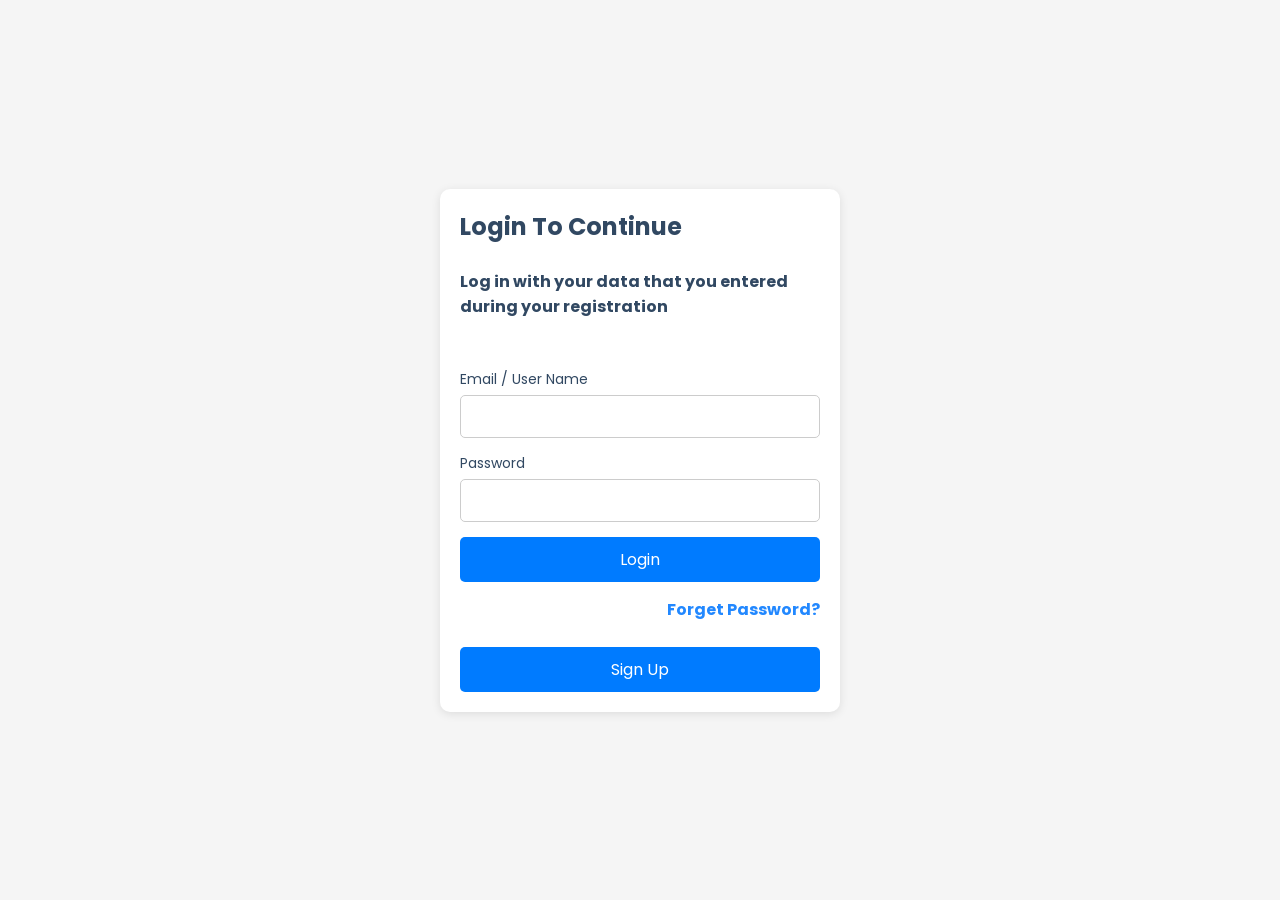
<file: login_page.html>
<!DOCTYPE html>
<html lang="en">

<head>
    <title>XRENTAL Login</title>
    <style>
        @import url('https://fonts.googleapis.com/css2?family=Poppins:wght@400;500;600;700&display=swap');

    /* universal */
    *{
        font-family: 'Poppins',sans-serif;
        padding: 0;
        margin: 0;
        box-sizing: border-box;
        scroll-behavior: smooth;
        scroll-padding-top: 4rem;
        list-style: none;
        color: #314862;
        text-decoration: none;
    }

        body {
            font-family: Arial, sans-serif;
            background-color: #f5f5f5;
            display: flex;
            justify-content: center;
            align-items: center;
            height: 100vh;
        }

        .container {
            display: flex;
            justify-content: center;
            align-items: center;
            width: 100%;
        }

        .form-container {
            background-color: white;
            padding: 20px;
            border-radius: 10px;
            box-shadow: 0 2px 10px rgba(0, 0, 0, 0.1);
            width: 400px;
        }

        h2{
            color: #314862;
        }

        .input-group {
            margin-bottom: 15px;
            color: #314862;
        }

        label {
            display: block;
            font-size: 14px;
            color: #314862;
        }

        input {
            width: 100%;
            padding: 10px;
            margin-top: 5px;
            border: 1px solid #ccc;
            border-radius: 5px;
            font-size: 14px;
        }

        button {
            width: 100%;
            padding: 10px;
            background-color: #007bff;
            color: white;
            border: none;
            border-radius: 5px;
            font-size: 16px;
            cursor: pointer;
        }

        button:hover {
            background-color: #0056b3;
        }

        #error-message {
            color: #2288ff;
            text-align: center;
            font-size: 14px;
            margin-top: 10px;
        }
        .forgetPass{
            text-align: right;
            color: #2288ff;
        }
    </style>
</head>

<body>

    

    <div class="container">
        <div class="form-container">
            <h2>Login To Continue</h2>
            <br>
            <h4>Log in with your data that you entered <br>during your registration</h4>
            <br>
            <br>
            <form id="loginForm">


                <div class="input-group">
                    <label for="email">Email / User Name</label>
                    <input type="email " id="email" name="email" required>
                </div>
                <div class="input-group">
                    <label for="password">Password</label>
                    <input type="password" id="password" name="password" required>
                </div>
                <div class="input-group">
                    <button type="submit">Login</button>
                </div>
                <p id="error-message"></p>
            </form>
            <a href="#"><h4 class="forgetPass" id="forgetPass">Forget Password?</h4></a>
            <br>
            <button name="Sign Up" class="signUp" onclick="location.href='registration_page.html'">Sign Up</button>
        </div>
    </div>

    <script>
        document.getElementById('loginForm').addEventListener('submit', function (event) {
            event.preventDefault();

            const email = document.getElementById('email').value;
            const password = document.getElementById('password').value;
            const errorMessage = document.getElementById('error-message');

            // Basic validation (for demonstration)
            if (!email || !password) {
                errorMessage.textContent = "Please fill in both fields!";
            } else {
                errorMessage.textContent = "";
                // Simulate successful login
                alert('Login successful!');
                // You can add a redirect here after successful login
            }
        });
    </script>
</body>

</html>
</file>
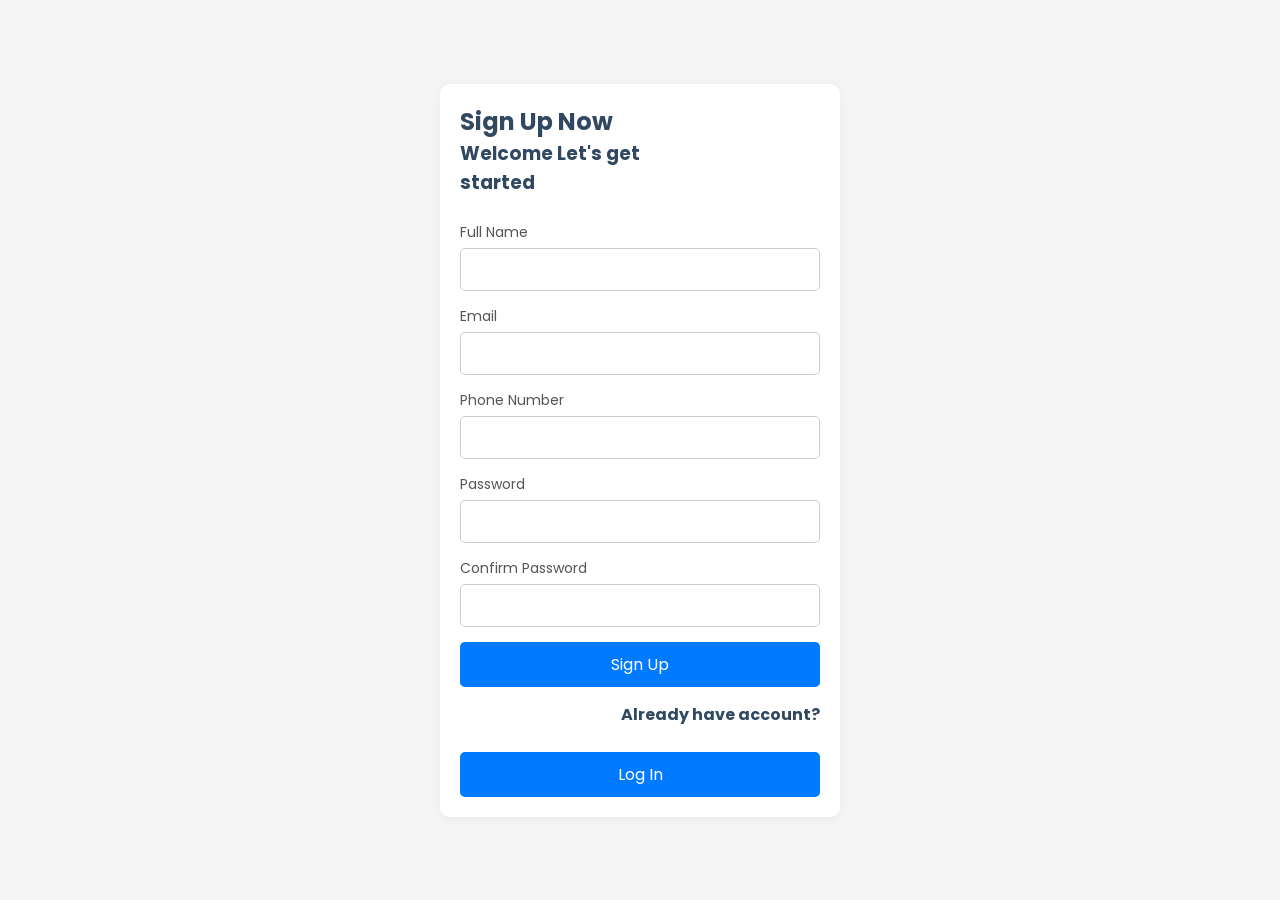
<file: registration_page.html>
<!DOCTYPE html>
<html lang="en">
    <head>

        <title>XRentals Registration</title>
        <style>
        @import url('https://fonts.googleapis.com/css2?family=Poppins:wght@400;500;600;700&display=swap');

/* universal */
*{
    font-family: 'Poppins',sans-serif;
    padding: 0;
    margin: 0;
    box-sizing: border-box;
    scroll-behavior: smooth;
    scroll-padding-top: 4rem;
    list-style: none;
    color: #314862;
    text-decoration: none;
}
        body {
            font-family: Arial, sans-serif;
            background-color: #f5f5f5;
            display: flex;
            justify-content: center;
            align-items: center;
            height: 100vh;
        }
        *::-webkit-scrollbar {
            display: none;
        }
        .container {
            display: flex;
            justify-content: center;
            align-items: center;
            width: 100%;
        }

        .form-container {
            background-color: white;
            padding: 20px;
            border-radius: 10px;
            box-shadow: 0 2px 10px rgba(139, 136, 177, 0.1);
            width: 400px;
        }

        h2 {
            /* text-align: center; */
            color: #bf6464;
        }

        .input-group {
            margin-bottom: 15px;
        }

        label {
            display: block;
            font-size: 14px;
            color: #555;
        }

        input {
            width: 100%;
            padding: 10px;
            margin-top: 5px;
            border: 1px solid #ccc;
            border-radius: 5px;
            font-size: 14px;
        }

        button {
            width: 100%;
            padding: 10px;
            background-color: #007bff;
            color: white;
            border: none;
            border-radius: 5px;
            font-size: 16px;
            cursor: pointer;
        }

        button:hover {
            background-color: #0056b3;
        }

        #error-message {
            color: red;
            text-align: center;
            font-size: 14px;
            margin-top: 10px;
        }
    </style>
    </head>
    <body>
        <div class="container">
            <div class="form-container">
                <h2 style="color:#314862 ;">Sign Up Now</h2>
                <h3>Welcome Let's get <br>started</h3><br>
                <form id="registrationForm">
                    <div class="input-group">
                        <label for="name">Full Name</label>
                        <input type="text" id="name" name="name" required>
                    </div>
                    <div class="input-group">
                        <label for="email">Email</label>
                        <input type="email" id="email" name="email" required>
                    </div>
                    <div class="input-group">
                        <label for="phone">Phone Number</label>
                        <input type="tel" id="phone" name="phone"
                            pattern="[0-9]{10}" required>
                    </div>
                    <div class="input-group">
                        <label for="password">Password</label>
                        <input type="password" id="password" name="password"
                            required>
                    </div>
                    <div class="input-group">
                        <label for="confirmPassword">Confirm Password</label>
                        <input type="password" id="confirmPassword"
                            name="confirmPassword" required>
                    </div>
                    <div class="input-group">
                        <button type="submit">Sign Up</button>
                    </div>
                    <p id="error-message"></p>
                </form>

                <h4 style="text-align: right;">Already have account?</h4>
                <br>
                <button name="logIn" class="logIn"
                    onclick="location.href='login_page.html'">Log
                    In<inp></inp></button>
            </div>
        </div>

        <script>
        document.getElementById('registrationForm').addEventListener('submit', function(event) {
            event.preventDefault();
            
            const password = document.getElementById('password').value;
            const confirmPassword = document.getElementById('confirmPassword').value;
            const errorMessage = document.getElementById('error-message');
            
            if (password !== confirmPassword) {
                errorMessage.textContent = "Passwords do not match!";
            } else {
                errorMessage.textContent = "";
                // Simulate successful registration
                alert('Registration successful!');
                // Reset form
                document.getElementById('registrationForm').reset();
            }
        });
    </script>
    </body>
</html>
</file>
